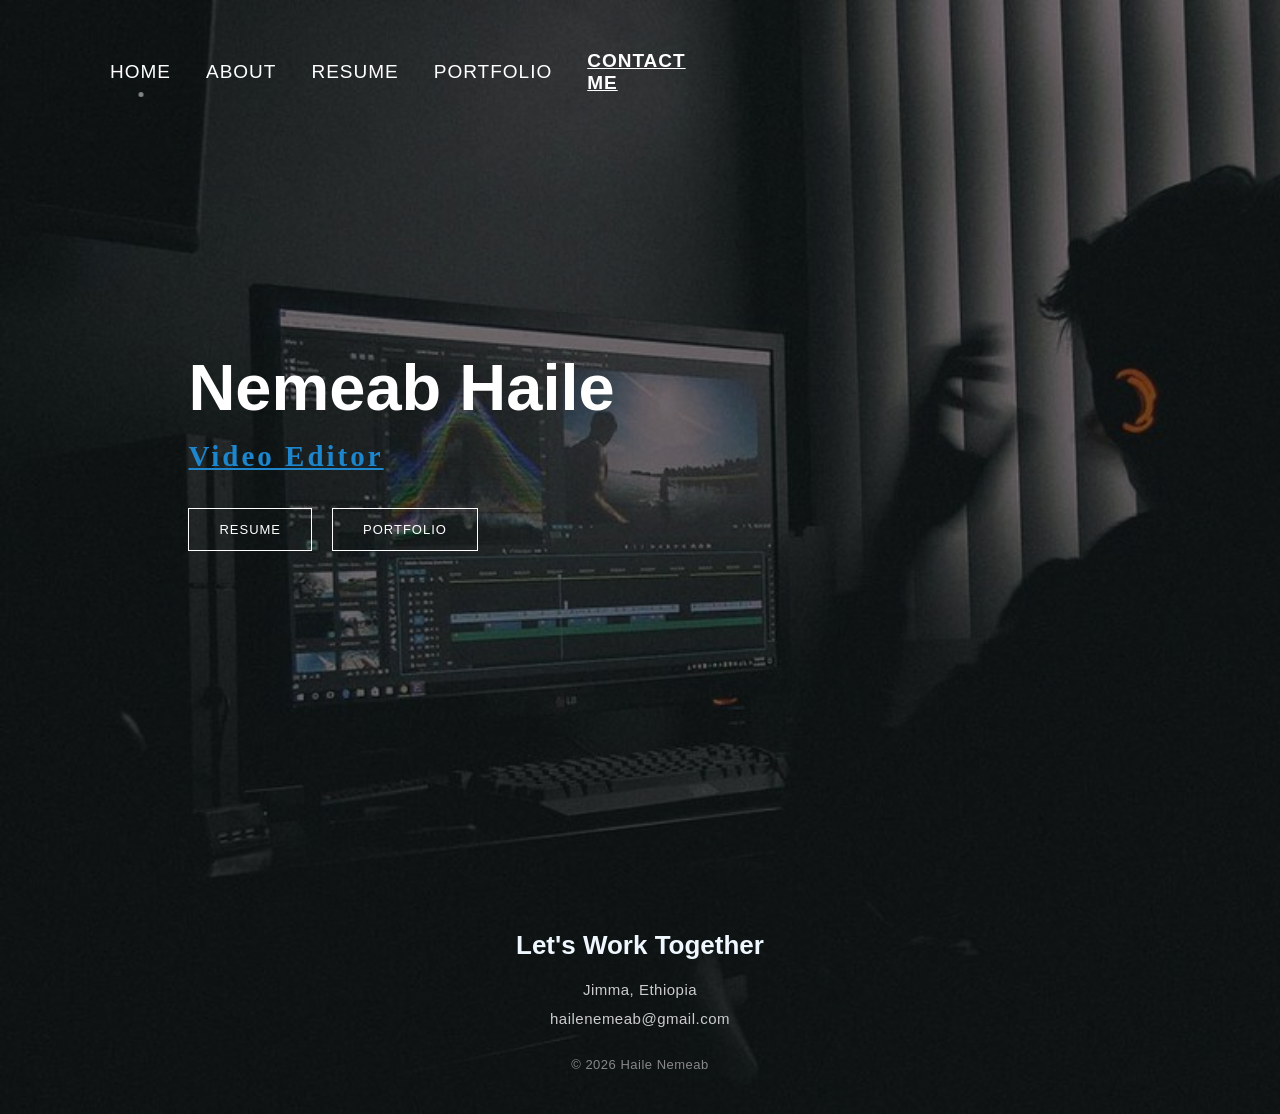
<file: Portifolio/index.html>
<!DOCTYPE html>
<html lang="en">
<head>
  <meta charset="UTF-8">
  <meta name="viewport" content="width=device-width, initial-scale=1.0">
  <meta http-equiv="refresh" content="0; url=HTML/Home.html">
  <title>Nemeab Haile | Portfolio</title>
</head>
<body>
  <p>Opening portfolio... <a href="HTML/Home.html">Click here if you are not redirected.</a></p>
</body>
</html>
</file>
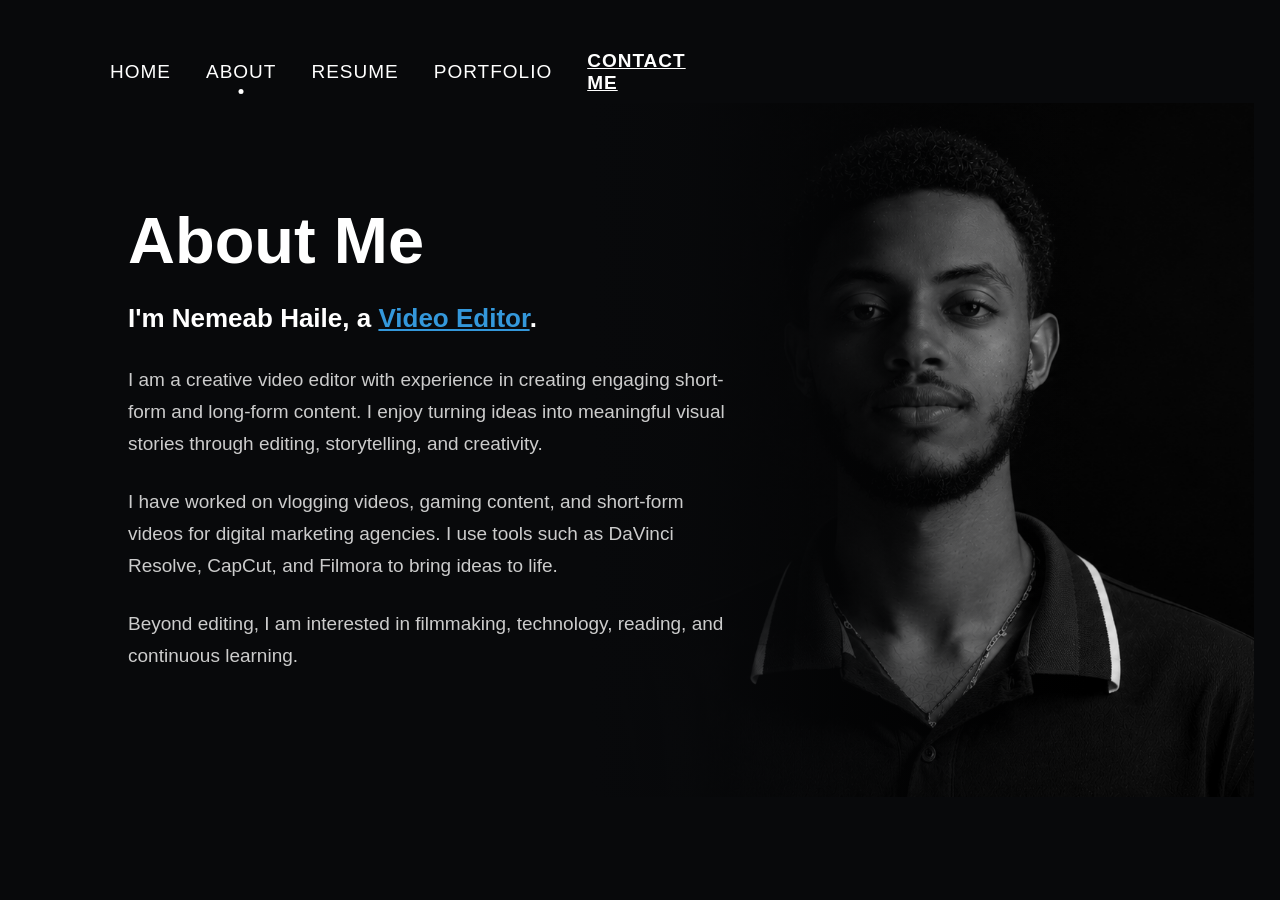
<file: Portifolio/HTML/about.html>
<!DOCTYPE html>
<html lang="en">

<head>
    <meta charset="UTF-8">
    <meta name="viewport" content="width=device-width, initial-scale=1.0">

    <title>About Me | Nemeab Haile</title>

<link rel="stylesheet" href="../CSS/style.css">
<link rel="stylesheet" href="../CSS/about.css">
</head>

<body>

   <header class="header">
    <nav>
        <ul>
            <li><a href="Home.html">HOME</a></li>
            <li><a href="about.html" class="active">ABOUT</a></li>
            <li><a href="resume.html">RESUME</a></li>
            <li><a href="portifolio.html">PORTFOLIO</a></li>
            <li class="cm"><a href="contact.html" ><u><b>CONTACT ME</b></u></a></li>
        </ul>
    </nav>
</header>

    <main>

        <section class="about-section">

            <div class="about-container">

                <div class="about-text">
                    <h1>About Me</h1>

                    <h2>I'm Nemeab Haile, a <span><b>Video Editor</b></span>.</h2>

                    <p>
                        I am a creative video editor with experience in
                        creating engaging short-form and long-form content.
                        I enjoy turning ideas into meaningful visual stories
                        through editing, storytelling, and creativity.
                    </p>

                    <p>
                        I have worked on vlogging videos, gaming content,
                        and short-form videos for digital marketing agencies.
                        I use tools such as DaVinci Resolve, CapCut, and Filmora
                        to bring ideas to life.
                    </p>

                    <p>
                        Beyond editing, I am interested in filmmaking,
                        technology, reading, and continuous learning.
                    </p>
                </div>

                <div class="about-image">
                    <img src="../Images/NH.png" alt="Photo of Haile Nemeab">
                </div>

            </div>

        </section>

    </main>

</body>
</html>
</file>
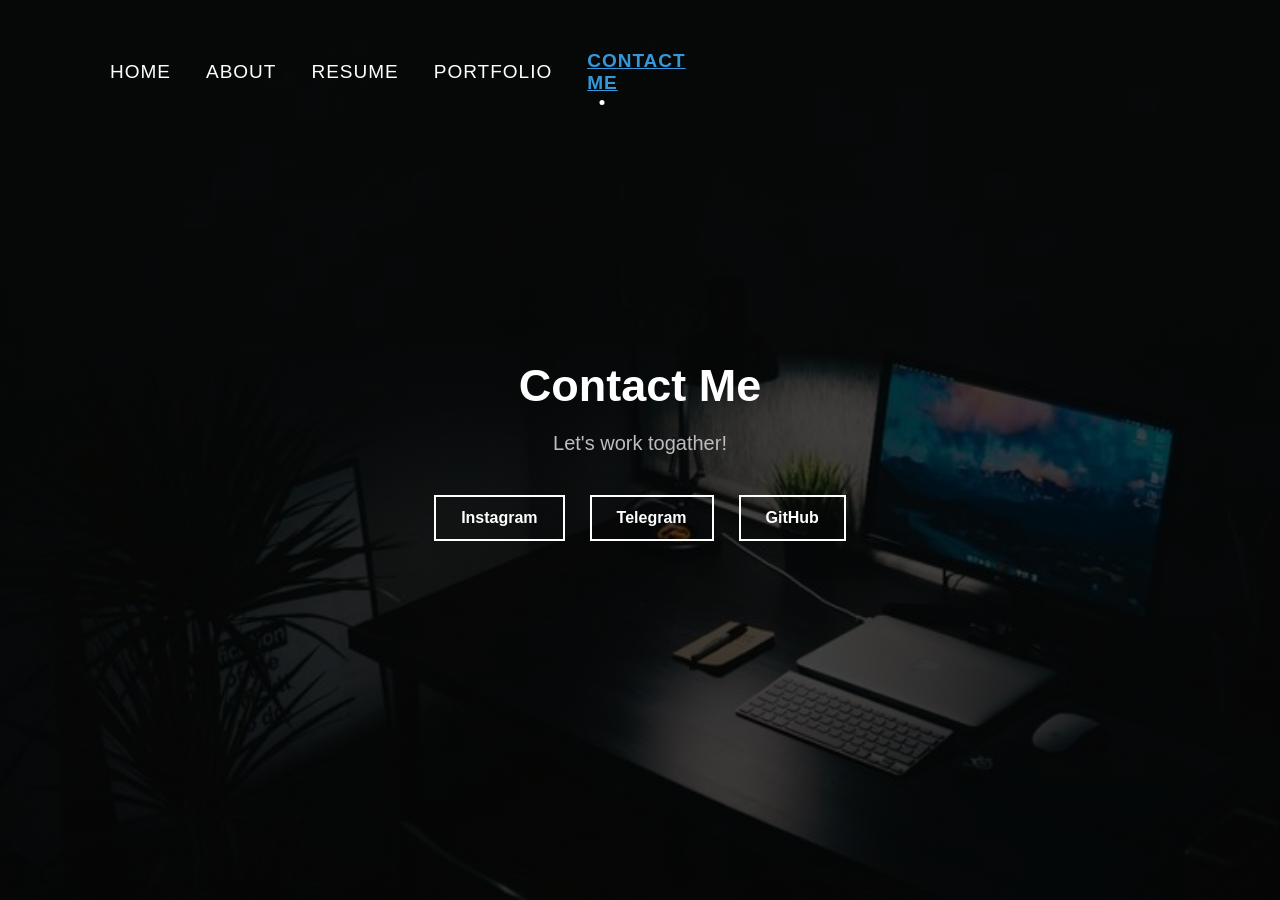
<file: Portifolio/HTML/contact.html>
<!DOCTYPE html>
<html lang="en">
<head>
    <meta charset="UTF-8">
    <meta name="viewport" content="width=device-width, initial-scale=1.0">
    <title>Contact Page</title>
    <link rel="stylesheet" href="../CSS/style.css">
    <link rel="stylesheet" href="../CSS/contact.css">

</head>
<body>
    <header class="header">
    <nav>
        <ul>
            <li><a href="Home.html">HOME</a></li>
            <li><a href="about.html" >ABOUT</a></li>
            <li><a href="resume.html">RESUME</a></li>
            <li><a href="portifolio.html">PORTFOLIO</a></li>
            <li><a href="contact.html" class="active"><u><b>CONTACT ME</b></u></a></li>
        </ul>
    </nav>
</header>
    <section id="contact">
        <h2>Contact Me</h2>
        <p>Let's work togather!</p>

        <div class="contact-links">
            <a href="https://www.instagram.com/nemeab_hk/" target="_blank">Instagram</a>
            <a href="https://t.me/Bugudhuhk" target="_blank">Telegram</a>
            <a href="https://github.com/hailenemeab1-gif" target="_blank">GitHub</a>
        </div>
    </section>
</body>
</html>
</file>
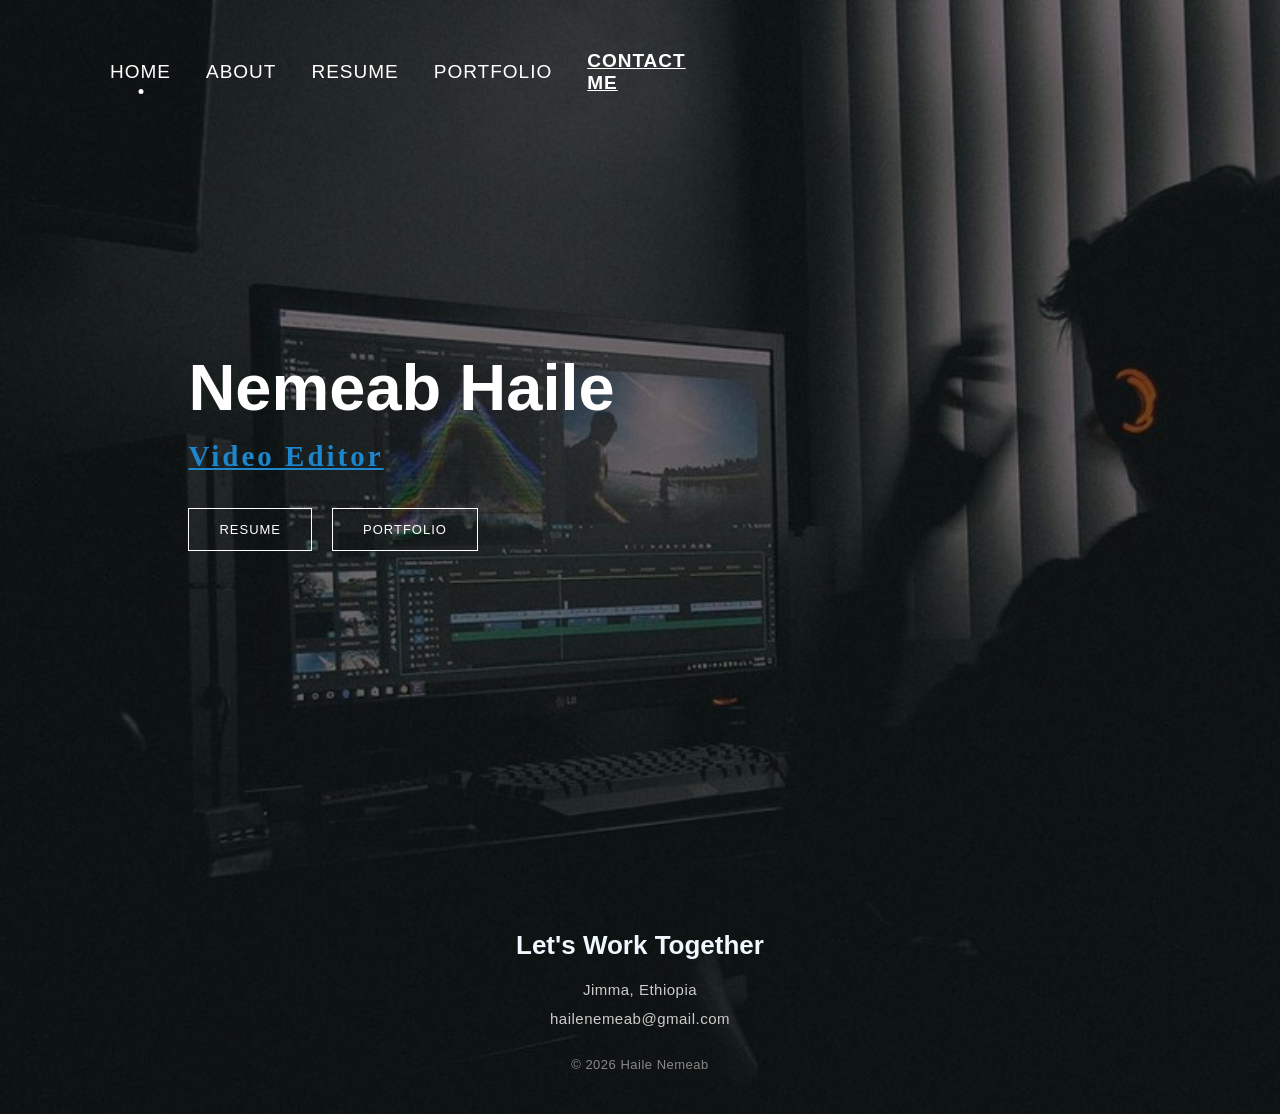
<file: Portifolio/HTML/Home.html>
<!DOCTYPE html>
<html lang="en">

<head>
    <meta charset="UTF-8">
    <meta name="viewport" content="width=device-width, initial-scale=1.0">
    <title>Nemeab Haile | Portfolio</title>

    <link rel="stylesheet" href="../CSS/style.css">
    </head>

<body>

    
<header class="header">

    <nav>
        <ul>
            <li><a href="Home.html" class="active">HOME</a></li>
            <li><a href="about.html">ABOUT</a></li>
            <li><a href="resume.html">RESUME</a></li>
            <li><a href="portifolio.html">PORTFOLIO</a></li>
            <li class="cm"><a href="contact.html" ><u><b>CONTACT ME</b></u></a></li>
        </ul>
    </nav>

</header>



<section class="hero">
<section id="home" class="heromain">
    <div class="hero-content">

        <h1>Nemeab Haile</h1>

        <p><b>Video Editor</b></p>

        <div class="hero-buttons">
            <a href="resume.html">RESUME</a>
            <a href="portifolio.html">PORTFOLIO</a>
        </div>

    </div>
</section>
  
    <footer class="footer">

        <h3>Let's Work Together</h3>

        <p>Jimma, Ethiopia</p>

        <p>hailenemeab@gmail.com</p>

        <p>© 2026 Haile Nemeab</p>

    </footer>
</section>


    

  

</body>
</html>
</file>
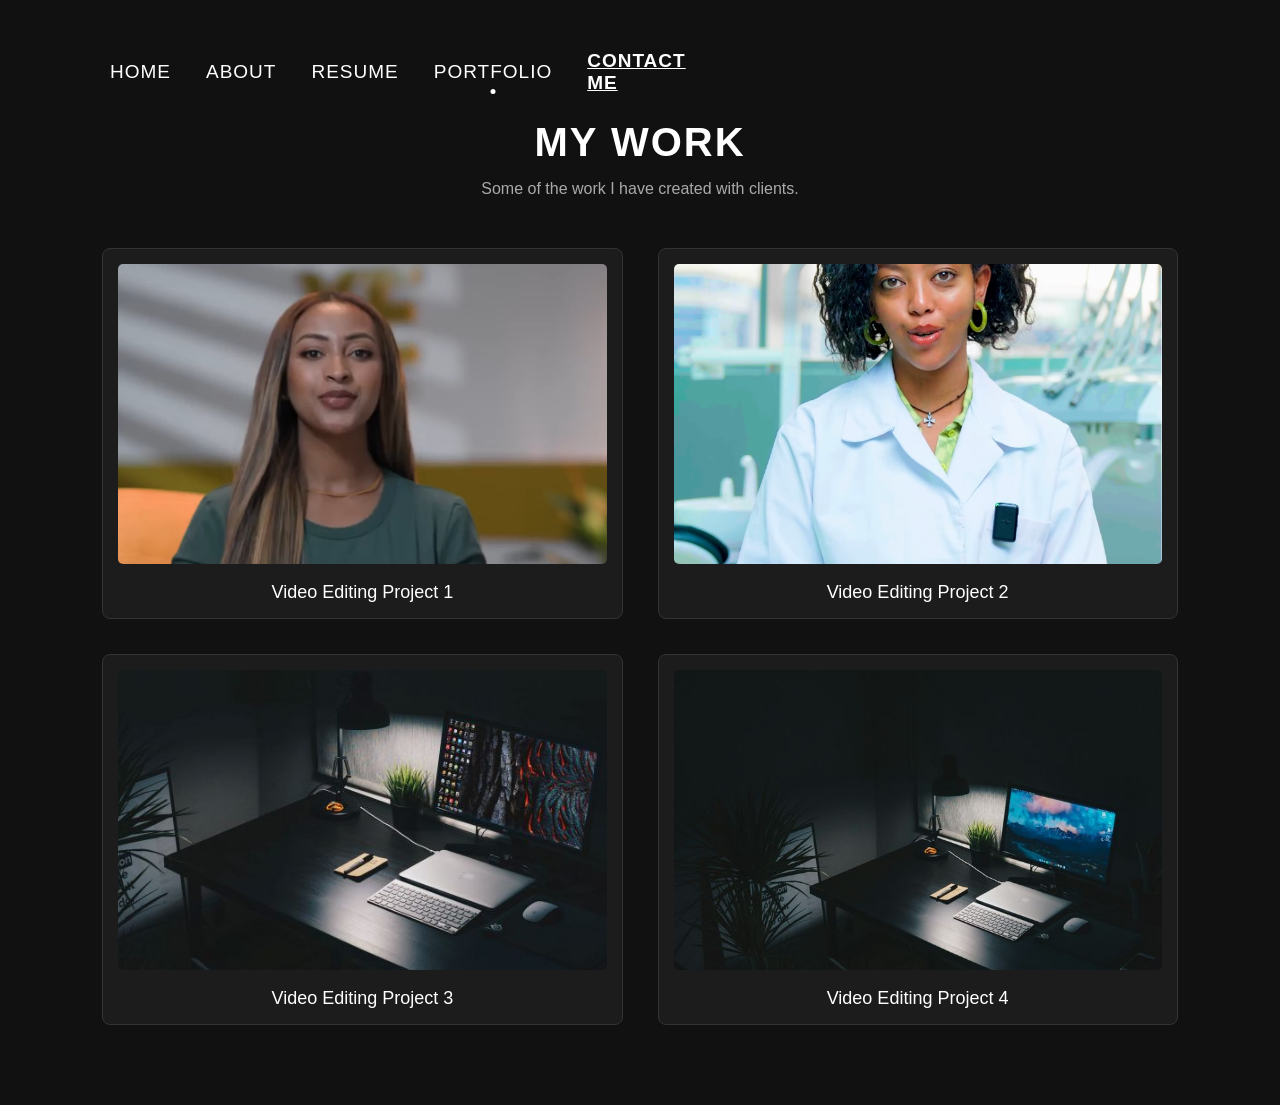
<file: Portifolio/HTML/portifolio.html>
<!DOCTYPE html>
<html lang="en">

<head>
    <meta charset="UTF-8">
    <meta name="viewport" content="width=device-width, initial-scale=1.0">

    <title>My Portfolio</title>

    <link rel="stylesheet" href="../CSS/portifolio.css">
</head>

<body>
    
<header class="header">

    <nav>
        <ul>
            <li><a href="Home.html">HOME</a></li>
            <li><a href="about.html">ABOUT</a></li>
            <li><a href="resume.html">RESUME</a></li>
            <li><a href="portifolio.html" class="active">PORTFOLIO</a></li>
            <li class="cm"><a href="contact.html" ><u><b>CONTACT ME</b></u></a></li>
        </ul>
    </nav>

</header>
    
    <section id="portfolio" class="portfolio">

        <h2>MY WORK</h2>

        <p>Some of the work I have created with clients.</p>

        <div class="portfolio-content">

            
            <div class="project">

                <img src="../Images/Realstate.png" alt="Project 1 thumbnail">

                <h3>Video Editing Project 1</h3>

            </div>

           
            <div class="project">

                <img src="../Images/dental.png" alt="Project 2 thumbnail">

                <h3>Video Editing Project 2</h3>

            </div>

            
            <div class="project">

                <img src="../Images/Edit3.jpg" alt="Project 3 thumbnail">

                <h3>Video Editing Project 3</h3>

            </div>

            
            <div class="project">

                <img src="../Images/Edit4.jpg" alt="Project 4 thumbnail">

                <h3>Video Editing Project 4</h3>

            </div>


        </div>

    </section>

</body>
</html>
</file>
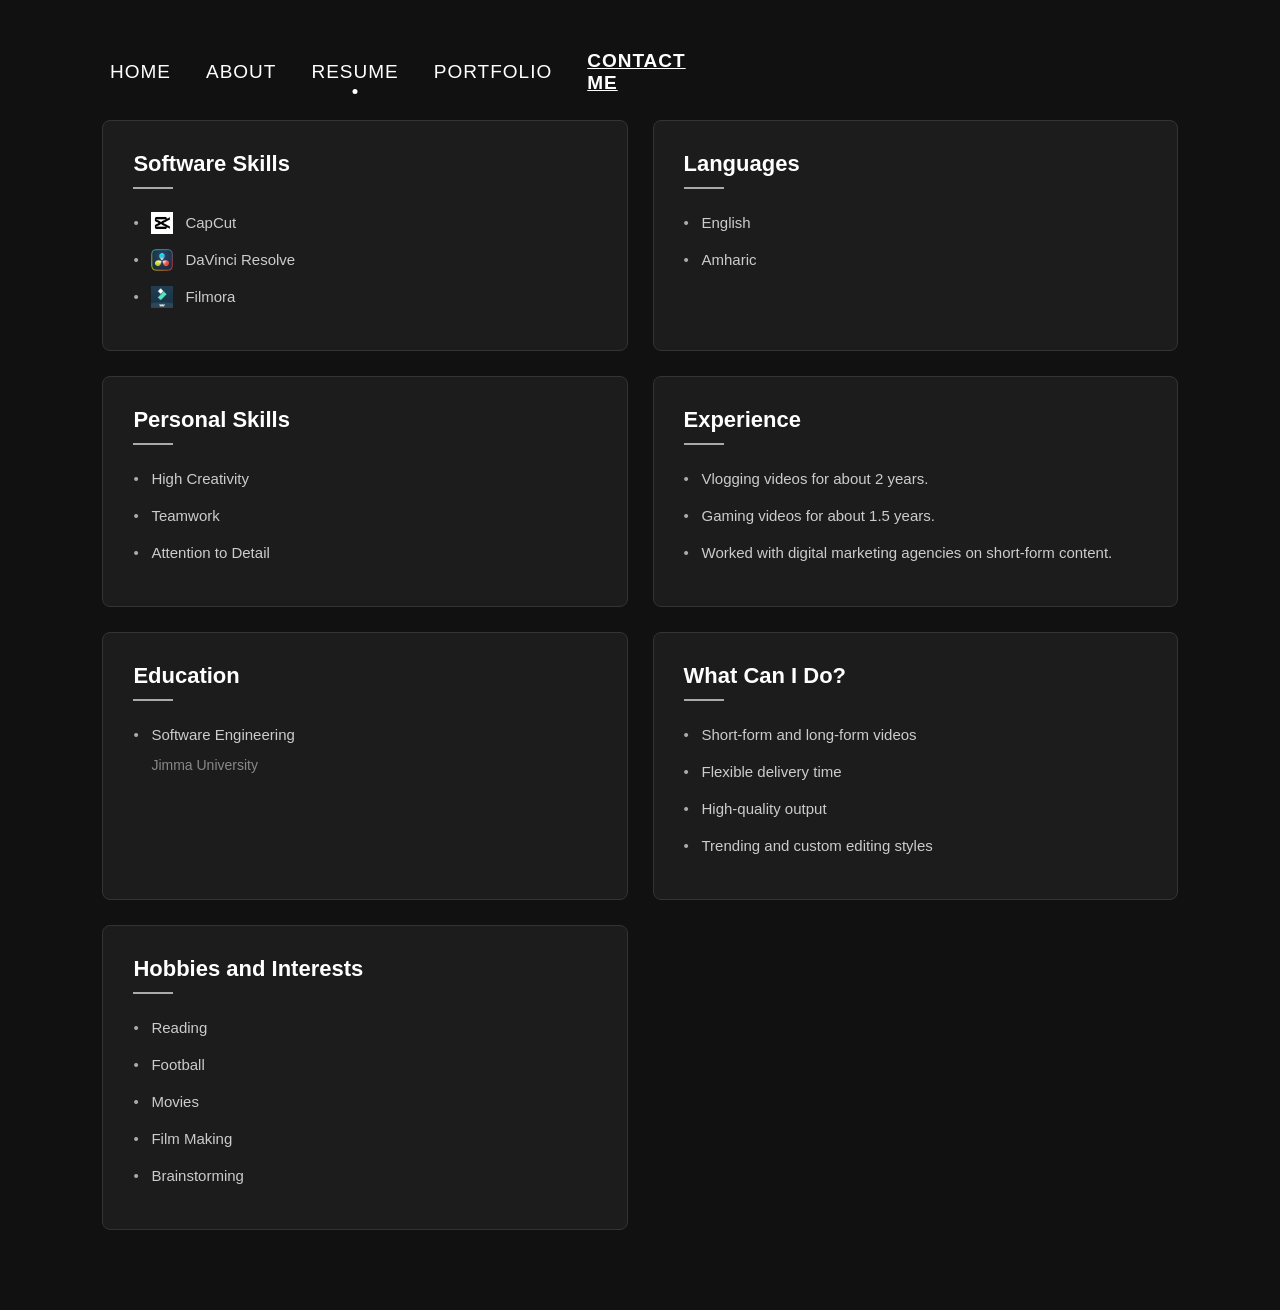
<file: Portifolio/HTML/resume.html>
<!DOCTYPE html>
<html lang="en">
<head>
    <meta charset="UTF-8">
    <meta name="viewport" content="width= , initial-scale=1.0">
      
    <title>Resume Page</title>
    <link rel="stylesheet" href="../CSS/resume.css">
</head>
<body>
        
<header class="header">

    <nav>
        <ul>
            <li><a href="Home.html">HOME</a></li>
            <li><a href="about.html">ABOUT</a></li>
            <li><a href="resume.html" class="active">RESUME</a></li>
            <li><a href="portifolio.html">PORTFOLIO</a></li>
            <li class="cm"><a href="contact.html" ><u><b>CONTACT ME</b></u></a></li>
        </ul>
    </nav>

</header>






        <section id="resume" class="resume">

            <div class="resume-content">

                <div class="resume-box">
    <h2>Software Skills</h2>

    <ul class="software-list">
        <li>
            <img src="../Images/capcut.png" alt="CapCut">
            CapCut
        </li>

        <li>
            <img src="../Images/DaVinci_Resolve_Studio.png" alt="DaVinci Resolve">
            DaVinci Resolve
        </li>

        <li>
            <img src="../Images/Filmora.jpg" alt="Filmora">
            Filmora
        </li>
    </ul>
</div>


                
                <div class="resume-box">

                    <h2>Languages</h2>

                    <ul>
                        <li>English</li>
                        <li>Amharic</li>
                    </ul>

                </div>


                
                <div class="resume-box">

                    <h2>Personal Skills</h2>

                    <ul>
                        <li>High Creativity</li>
                        <li>Teamwork</li>
                        <li>Attention to Detail</li>
                    </ul>

                </div>


                
                <div class="resume-box">

                    <h2>Experience</h2>

                    <ul>
                        <li>Vlogging videos for about 2 years.</li>
                        <li>Gaming videos for about 1.5 years.</li>
                        <li>Worked with digital marketing agencies
                            on short-form content.</li>
                    </ul>

                </div>


                
                <div class="resume-box">

                    <h2>Education</h2>

                    <ul>
                        <li>
                            Software Engineering
                            <p>Jimma University</p>
                        </li>
                    </ul>

                </div>


                
                <div class="resume-box">

                    <h2>What Can I Do?</h2>

                    <ul>
                        <li>Short-form and long-form videos</li>
                        <li>Flexible delivery time</li>
                        <li>High-quality output</li>
                        <li>Trending and custom editing styles</li>
                    </ul>

                </div>


                
                <div class="resume-box">

                    <h2>Hobbies and Interests</h2>

                    <ul>
                        <li>Reading</li>
                        <li>Football</li>
                        <li>Movies</li>
                        <li>Film Making</li>
                        <li>Brainstorming</li>
                    </ul>

                </div>

            </div>

        </section>

</body>
</html>
</file>
<file: Portifolio/CSS/style.css>
* {
    margin: 0;
    padding: 0;
    box-sizing: border-box;
}

body {
    font-family: Arial, sans-serif;
    font-size: 16px;
    width: 100%;
    margin: 0;
    padding: 0;
    overflow-x: hidden;
}



.header {
    width: 100%;
    position: absolute;
    top: 0;
    left: 60px;
    padding: 50px;
    padding-right: 50%;
    z-index: 10;
}

.header ul {
     display: flex;
    justify-content: flex-end;
    align-items: center;
    list-style: none;
    gap: 35px;
}

.header a {
     text-decoration: none;
    color: white;
    font-size: 19px;
    font-weight: 500;
    letter-spacing: 1px;
    transition: 0.3s;
}
.header a:hover {
     color: #b39898;
}
.header a.active {
    position: relative;
}

.header a.active::after {
    content: "";
    position: absolute;
    width: 5px;
    height: 5px;
    background-color: white;
    border-radius: 50%;
    bottom: -12px;
    left: 50%;
    animation: dotAppear 0.4s ease;
    transform: translateX(-50%);
}
@keyframes dotAppear {
    from {
        opacity: 0;
        transform: translate(-50%, 6px);
    }
    to {
        opacity: 1;
        transform: translate(-50%, 0);
    }
}


.hero {
    background-image:
        linear-gradient(
            rgba(0, 0, 0, 0.55),
            rgba(0, 0, 0, 0.55)
        ),
        url("../Images/Edit.jpg");
        min-height: 100vh;
        display: flex;
        flex-direction: column;

    background-size: cover;
    background-repeat: no-repeat;

    display: flex;
    align-items: center;

    padding: 0 8%;
}
.heromain{
      width: 100%;
    min-height: 100vh;

    background-size: cover;
    background-position: center;
    background-repeat: no-repeat;

    display: flex;
    align-items: center;

    padding: 0 8%;
}


.hero-content {
    color: white;
    max-width: 650px;
}

.hero-content h1 {
    font-size: 65px;
    font-weight: 700;
    margin-bottom: 15px;
    color: white;
}

.hero-content p {
    font-size: 29px;
    letter-spacing: 3px;
    margin-bottom: 35px;
    color: #1d86cc;
    text-decoration: underline;
    font-family:Cambria, Cochin, Georgia, Times, 'Times New Roman', serif;
}



.hero-buttons {
    display: flex;
    gap: 20px;
}

.hero-buttons a {
    text-decoration: none;
    color: white;
    border: 1px solid white;
    padding: 13px 30px;
    font-size: 13px;
    letter-spacing: 1px;
    transition: 0.3s ease;
}

.hero-buttons a:hover {
    background-color: white;
    color: black;
}

.footer {
    background: transparent;
    text-align: center;
    padding: 30px 20px;
    width: 100%;
    box-sizing: border-box;
}

.footer h3 {
    font-size: 26px;
    font-weight: 600;
    margin-bottom: 20px;
    color: aliceblue;
}

.footer p {
    font-size: 15px;
    color: #ccc;
    margin-bottom: 12px;
    letter-spacing: 0.5px;
}

.footer p:last-child {
    margin-top: 30px;
    font-size: 13px;
    color: #888;
}


@media (max-width: 768px) {

    .header {
        padding: 25px 5%;
    }

    .header ul {
        justify-content: center;
        gap: 15px;
    }

    .header a {
        font-size: 11px;
    }

    .hero {
        padding: 0 5%;
    }

    .hero-content h1 {
        font-size: 40px;
    }

    .hero-content p {
        font-size: 17px;
    }

    .hero-buttons {
        flex-wrap: wrap;
    }
}
</file>
<file: Portifolio/CSS/about.css>
* {
    margin: 0;
    padding: 0;
    box-sizing: border-box;
}

body {
    font-family: Arial, sans-serif;
    font-size: 16px;
    width: 100%;
    margin: 0;
    padding: 0;
    overflow-x: hidden;
}

.header {
    width: 100%;
    position: absolute;
    top: 0;
    left: 60px;
    padding: 50px;
    padding-right: 50%;
    z-index: 10;
}

.header ul {
     display: flex;
    justify-content: flex-end;
    align-items: center;
    list-style: none;
    gap: 35px;
}

.header a {
     text-decoration: none;
    color: white;
    font-size: 19px;
    font-weight: 500;
    letter-spacing: 1px;
    transition: 0.3s;
}

.header a:hover {
    color: #b39898;
}
.header a.active {
    position: relative;
}

.header a.active::after {
    content: "";
    position: absolute;
    width: 5px;
    height: 5px;
    background-color: white;
    border-radius: 50%;
    bottom: -12px;
    left: 50%;
    transform: translateX(-50%);
    animation: dotAppear 0.4s ease;
}
@keyframes dotAppear {
    from {
        opacity: 0;
        transform: translate(-50%, 6px);
    }
    to {
        opacity: 1;
        transform: translate(-50%, 0);
    }
}

.about-section {
    min-height: 100vh;
    background: #08090b;
    color: white;
    position: relative;
    overflow: hidden;
    display: flex;
    align-items: center;
    padding: 80px 10%;
}


.about-container {
    width: 100%;
    position: relative;
    display: flex;
    align-items: center;
}


.about-text {
    width: 60%;
    position: relative;
    z-index: 2;
}

.about-text h1 {
    font-size: 65px;
    margin-bottom: 25px;
}


.about-text h2 {
    font-size: 26px;
    margin-bottom: 30px;
}

.about-text h2 span {
    color: #3498db;
    text-decoration: underline;
}


.about-text p {
    font-size: 19px;
    line-height: 1.7;
    color: #cccccc;
    margin-bottom: 25px;
}


.about-image {
    position: absolute;
    top: -100px;
    right: -10%;
    width: 65%;
    height: calc(100% + 200px);
    z-index: 1;
}


.about-image img {
    width: 100%;
    height: 100%;
    object-fit: cover;
    object-position: center;
    filter: grayscale(100%);
}


.about-image::after {
    content: "";
    position: absolute;
    inset: 0;

    background: linear-gradient(
        to right,
        #08090b 0%,
        rgba(8, 9, 11, 0.9) 15%,
        rgba(8, 9, 11, 0.4) 40%,
        transparent 75%
    );
}



@media (max-width: 768px) {

    .header {
        padding: 25px 5%;
    }

    .header ul {
        justify-content: center;
        gap: 15px;
    }

    .header a {
        font-size: 11px;
    }

    .about-section {
        padding: 150px 5% 50px;
    }

    .about-container {
        flex-direction: column;
        gap: 35px;
    }

    .about-text {
        max-width: 100%;
    }

    .about-text h1 {
        font-size: 40px;
    }

    .about-text h2 {
        font-size: 17px;
    }

    .about-text p {
        font-size: 17px;
    }

    .about-image {
        width: 100%;
        max-width: 450px;
        height: 400px;
    }
}
</file>
<file: Portifolio/CSS/contact.css>
html{
    scroll-behavior: smooth;
}

* {
    margin: 0;
    padding: 0;
    box-sizing: border-box;
}

body {
    min-height: 100vh;
    font-family: Arial, Helvetica, sans-serif;
    color: white;
    background: linear-gradient(
        rgba(0,0,0,0.65),
        rgba(0,0,0,0.75)
    ),
    url("../Images/Edit4.jpg");
    background-position: center;
    background-repeat: no-repeat;
    background-size: cover;
    background-attachment: fixed;
    width: 100%;
    margin: 0;
    padding: 0;
    overflow-x: hidden;
}
#contact{
    min-height: 100vh;
    display: flex;
    flex-direction: column;
    justify-content: center;
    align-items: center;
    text-align: center;
    padding: 100px 20px;}

#contact h2{
        font-size: 45px;
        margin-bottom: 20px;
        color:white;
    }
#contact p{
    font-size: 20px;
    color: #bdbdbd;
    margin-bottom: 40px;
}
.contact-links{
    display: flex;
    justify-content: center;
    align-items: center;
    gap: 25px;
    flex-wrap: wrap;
}
.contact-links a{
    color: white;
    text-decoration: none;
    border: 2px solid white;
    padding: 12px 25px;
    font-size: 16px;
    font-weight: bold;
    transition: 0.3s;
}
.contact-links a:hover{
    background-color: #00bcd4;
    color: black;
    transform: translateY(-5px);
}
@media(max-width: 600px){
    #contact h2{
        font-size: 32px;
    }
    .contact-links{
        flex-direction: column;
        gap: 15px;
    }
    .contact-links a{
        width: 200px;
    }
}




















.header {
    width: 100%;
    position: absolute;
    top: 0;
    left: 60px;
    padding: 50px;
    padding-right: 50%;
    z-index: 10;
}

.header ul {
     display: flex;
    justify-content: flex-end;
    align-items: center;
    list-style: none;
    gap: 35px;
}

.header a {
     text-decoration: none;
    color: white;
    font-size: 19px;
    font-weight: 500;
    letter-spacing: 1px;
    transition: 0.3s;
}
.header li .cm {
    
    color: #dfbd0f;
    font-size: 18px;
    font-weight: 500;
    letter-spacing: 1px;
    transition: 0.3s;
}
.header a:hover {
     color: #b39898;
}
.header a.active {
    position: relative;
    color: #3498db;
}

.header a.active::after {
    content: "";
    position: absolute;
    width: 5px;
    height: 5px;
    background-color: white;
    border-radius: 50%;
    bottom: -12px;
    left: 50%;
    animation: dotAppear 0.4s ease;
    transform: translateX(-50%);
}
@keyframes dotAppear {
    from {
        opacity: 0;
        transform: translate(-50%, 6px);
    }
    to {
        opacity: 1;
        transform: translate(-50%, 0);
    }
}


.hero {
    background-image:
        linear-gradient(
            rgba(0, 0, 0, 0.55),
            rgba(0, 0, 0, 0.55)
        ),
        url("../Images/Edit.jpg");
        min-height: 100vh;
        display: flex;
        flex-direction: column;

    background-size: cover;
    background-repeat: no-repeat;

    display: flex;
    align-items: center;

    padding: 0 8%;
}
.heromain{
      width: 100%;
    min-height: 100vh;

    background-size: cover;
    background-position: center;
    background-repeat: no-repeat;

    display: flex;
    align-items: center;

    padding: 0 8%;
}


.hero-content {
    color: white;
    max-width: 650px;
}

.hero-content h1 {
    font-size: 65px;
    font-weight: 700;
    margin-bottom: 15px;
    color: white;
}

.hero-content p {
    font-size: 29px;
    letter-spacing: 3px;
    margin-bottom: 35px;
    color: #3498db;
    text-decoration: underline;
}



.hero-buttons {
    display: flex;
    gap: 20px;
}

.hero-buttons a {
    text-decoration: none;
    color: white;
    border: 1px solid white;
    padding: 13px 30px;
    font-size: 13px;
    letter-spacing: 1px;
    transition: 0.3s ease;
}

.hero-buttons a:hover {
    background-color: white;
    color: black;
}

.footer {
    background: transparent;
    text-align: center;
    padding: 30px 20px;
    width: 100%;
    box-sizing: border-box;
}

.footer h3 {
    font-size: 26px;
    font-weight: 600;
    margin-bottom: 20px;
    color: aliceblue;
}

.footer p {
    font-size: 15px;
    color: #ccc;
    margin-bottom: 12px;
    letter-spacing: 0.5px;
}

.footer p:last-child {
    margin-top: 30px;
    font-size: 13px;
    color: #888;
}


@media (max-width: 768px) {

    .header {
        padding: 25px 5%;
    }

    .header ul {
        justify-content: center;
        gap: 15px;
    }

    .header a {
        font-size: 11px;
    }

    .hero {
        padding: 0 5%;
    }

    .hero-content h1 {
        font-size: 40px;
    }

    .hero-content p {
        font-size: 17px;
    }

    .hero-buttons {
        flex-wrap: wrap;
    }
}
</file>
<file: Portifolio/CSS/portifolio.css>
* {
    margin: 0;
    padding: 0;
    box-sizing: border-box;
}
body {
    font-family: Arial, sans-serif;
    font-size: 16px;
    width: 100%;
    margin: 0;
    padding: 0;
    overflow-x: hidden;
}
.header a.active {
    position: relative;
}

.header a.active::after {
    content: "";
    position: absolute;
    width: 5px;
    height: 5px;
    background-color: white;
    border-radius: 50%;
    bottom: -12px;
    left: 50%;
    transform: translateX(-50%);
    animation: dotAppear 0.4s ease;
}
@keyframes dotAppear {
    from {
        opacity: 0;
        transform: translate(-50%, 6px);
    }
    to {
        opacity: 1;
        transform: translate(-50%, 0);
    }
}


.header {
    width: 100%;
    position: absolute;
    top: 0;
    left: 60px;
    padding: 50px;
    padding-right: 50%;
    z-index: 10;
}

.header ul {
     display: flex;
    justify-content: flex-end;
    align-items: center;
    list-style: none;
    gap: 35px;
}

.header a {
     text-decoration: none;
    color: white;
    font-size: 19px;
    font-weight: 500;
    letter-spacing: 1px;
    transition: 0.3s;
}

.header a:hover {
     color: #b39898;
}



.portfolio {
    width: 100%;
    min-height: 100vh;
    background-color: #111;
    color: white;
    padding: 120px 8% 80px;
    text-align: center;
}


.portfolio h2 {
    font-size: 40px;
    font-weight: 700;
    margin-bottom: 15px;
    letter-spacing: 2px;
}


.portfolio > p {
    font-size: 16px;
    color: #aaa;
    margin-bottom: 50px;
}


.portfolio-content {
    max-width: 1100px;
    margin: auto;

    display: grid;
    grid-template-columns: repeat(2, 1fr);
    gap: 35px;
}


.project {
    background-color: #1c1c1c;
    padding: 15px;
    border: 1px solid #333;
    border-radius: 8px;
    transition: 0.3s ease;
}


.project:hover {
    transform: translateY(-5px);
    border-color: #777;
}


.project img {
    width: 100%;
    height: 300px;
    object-fit: cover;
    display: block;
    border-radius: 5px;
    transition: 0.3s ease;
}


.project img:hover {
    opacity: 0.8;
}


.project h3 {
    font-size: 18px;
    color: white;
    margin-top: 18px;
    font-weight: 500;
}


@media (max-width: 768px) {

    .portfolio {
        padding: 100px 5% 50px;
    }

    .portfolio h2 {
        font-size: 32px;
    }

    .portfolio-content {
        grid-template-columns: 1fr;
        gap: 25px;
    }

    .project img {
        height: 250px;
    }
}
</file>
<file: Portifolio/CSS/resume.css>
* {
    margin: 0;
    padding: 0;
    box-sizing: border-box;
}
body {
    font-family: Arial, sans-serif;
    font-size: 16px;
    width: 100%;
    margin: 0;
    padding: 0;
    overflow-x: hidden;
}


.header {
    width: 100%;
    position: absolute;
    top: 0;
    left: 60px;
    padding: 50px;
    padding-right: 50%;
    z-index: 10;
}

.header ul {
     display: flex;
    justify-content: flex-end;
    align-items: center;
    list-style: none;
    gap: 35px;
}

.header a {
     text-decoration: none;
    color: white;
    font-size: 19px;
    font-weight: 500;
    letter-spacing: 1px;
    transition: 0.3s;
}

.header a:hover {
    color: #b39898;
}
.header a.active {
    position: relative;
}

.header a.active::after {
    content: "";
    position: absolute;
    width: 5px;
    height: 5px;
    background-color: white;
    border-radius: 50%;
    bottom: -12px;
    left: 50%;
    transform: translateX(-50%);
    animation: dotAppear 0.4s ease;
}
@keyframes dotAppear {
    from {
        opacity: 0;
        transform: translate(-50%, 6px);
    }
    to {
        opacity: 1;
        transform: translate(-50%, 0);
    }
}

.resume {
    width: 100%;
    min-height: 100vh;
    background-color: #111;
    color: white;
    padding: 120px 8% 80px;
}


.resume-content {
    max-width: 1200px;
    margin: auto;

    display: grid;
    grid-template-columns: repeat(2, 1fr);
    gap: 25px;
}


.resume-box {
    background-color: #1c1c1c;
    padding: 30px;
    border: 1px solid #333;
    border-radius: 8px;
    transition: 0.3s ease;
}


.resume-box:hover {
    transform: translateY(-5px);
    border-color: #888;
}


.resume-box h2 {
    font-size: 22px;
    font-weight: 600;
    color: white;
    margin-bottom: 20px;
    position: relative;
}


.resume-box h2::after {
    content: "";
    display: block;
    width: 40px;
    height: 2px;
    background-color: #aaa;
    margin-top: 10px;
}


.resume-box ul {
    list-style: none;
}

.resume-box ul li {
    font-size: 15px;
    color: #ccc;
    line-height: 1.8;
    margin-bottom: 10px;
    padding-left: 18px;
    position: relative;
}

.resume-box ul li::before {
    content: "•";
    color: #aaa;
    position: absolute;
    left: 0;
}


.resume-box ul li p {
    color: #888;
    font-size: 14px;
    margin-top: 5px;
}
.software-list li {
    display: flex;
    align-items: center;
    gap: 12px;
}

.software-list img {
    width: 22px;
    height: 22px;
    object-fit: contain;
}


@media (max-width: 768px) {

    .resume {
        padding: 100px 5% 50px;
    }

    .resume-content {
        grid-template-columns: 1fr;
        gap: 20px;
    }

    .resume-box {
        padding: 25px;
    }

    .resume-box h2 {
        font-size: 20px;
    }

    .resume-box ul li {
        font-size: 14px;
    }
}
</file>
